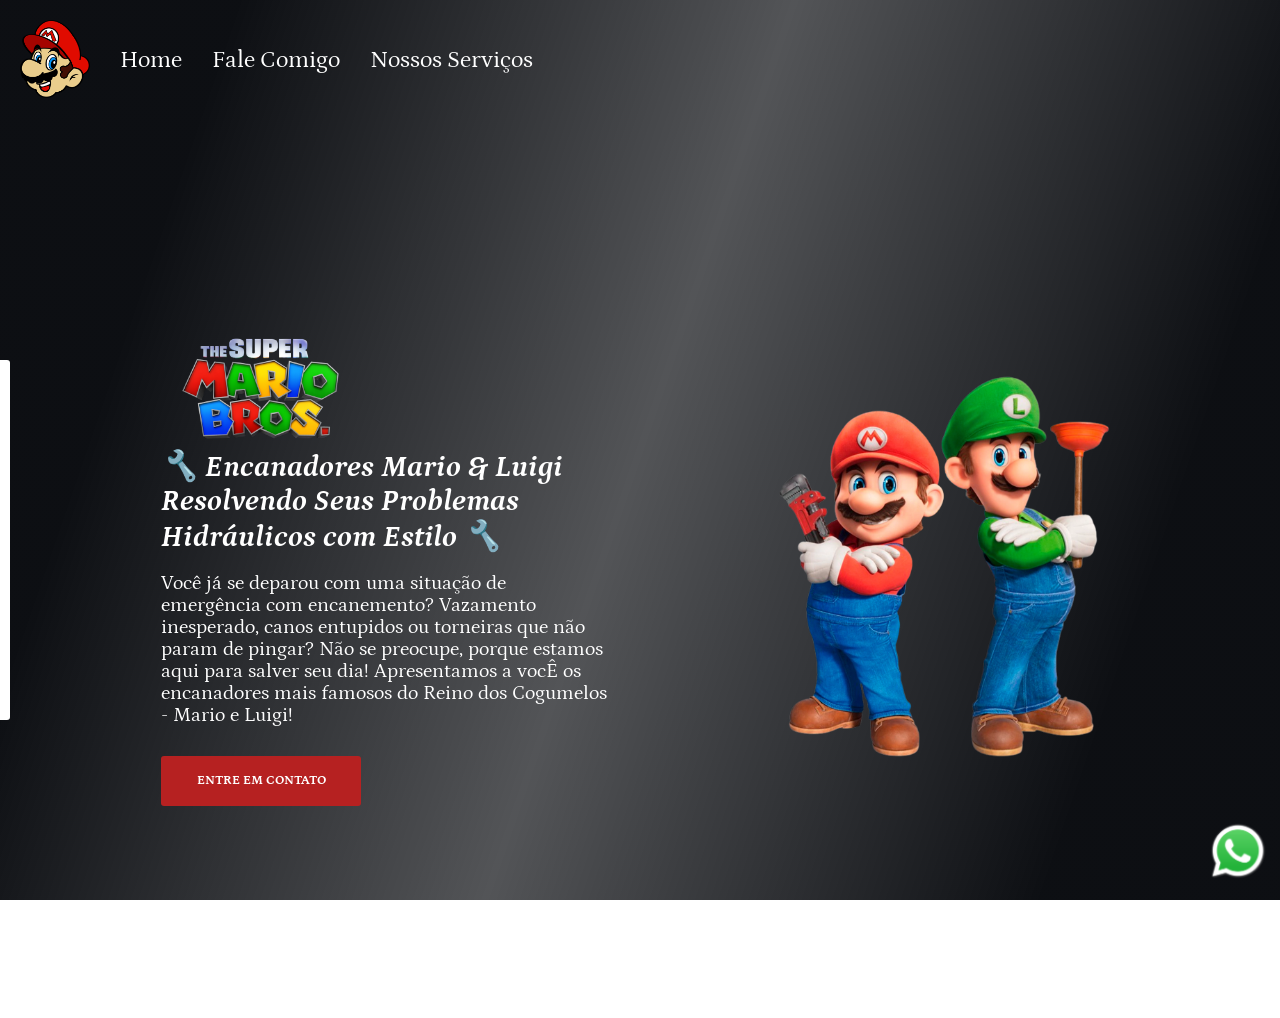
<file: 7dias1.000,00/index.html>
<!DOCTYPE html>
<html lang="pt-br">

<head>
    <meta charset="UTF-8">
    <meta name="viewport" content="width=device-width, initial-scale=1.0">
    <link rel="stylesheet" href="styles.css">
    <link rel="preconnect" href="https://fonts.googleapis.com">
    <link rel="preconnect" href="https://fonts.gstatic.com" crossorigin>
    <link
        href="https://fonts.googleapis.com/css2?family=Inter:ital,opsz,wght@0,14..32,100..900;1,14..32,100..900&family=Montserrat:ital,wght@0,100..900;1,100..900&family=Petrona:ital,wght@0,100..900;1,100..900&family=Roboto:ital,wght@0,100..900;1,100..900&display=swap"
        rel="stylesheet">
    <title>site7dias</title>
</head>

<body>
    <div class="cabecalho">
        <img src="./imagem/logo-cabeca.png" alt="cabeca-mario">
        <a href="">Home</a>
        <a href="">Fale Comigo</a>
        <a href="./servico.html">Nossos Serviços</a>
    </div>
    <div class="caixa-principal">

        <div class="div1">
            <img src="./imagem/logo.png" alt="logo-mario" / class="logo-mario">

            <h1 class="primeiro-paragrafo">
                🔧 Encanadores Mario & Luigi 
                
                Resolvendo Seus Problemas Hidráulicos com Estilo 🔧
            </h1>
            <br>    
            <p class="texto-principal">
                Você já se deparou com uma situação de emergência com encanemento? Vazamento inesperado, canos
                entupidos ou torneiras que não param de pingar? Não se preocupe, porque estamos aqui para salver seu
                dia!
                Apresentamos a vocÊ os encanadores mais famosos do Reino dos Cogumelos - Mario e Luigi!
            </p>
            <button onclick=" mostraform()">
                ENTRE EM CONTATO
            </button>

        </div>
        <div class="div2">

            <img src="./imagem/MARIO E LUIGI.png" alt="Mario-luigi" class="Mario-luigi" />
        </div>
    </div>

    <div class="caixa-video">
        <video src="./video.mp4" autoplay loop muted>
        </video>
        <div class="mascara-video">

        </div>

    </div>

    <div class="caixa-link-whatsapp">
        <a href="https://wa.me/5511983020149" class="linkwhatsapp">
            <img src="./imagem/whatsapp.png" alt="" />
        </a>
    </div>
    <form 
    class="formulario"
      action="https://formcarry.com/s/2HEvYVpyFQz"
  method="POST"
  enctype="multipart/form-data"
    >
        <input  placeholder="Nome" type="text" name="nome"/>
        <input placeholder="Email" type="email" name=" email"/>
        <textarea placeholder="Digite seu Problema" name="problema"></textarea>
        <button type="submit">Pedir Orçamento</button>
    </form>
    <div class="mascara-formulario" onclick="esconderform()"></div>

</body>
<script src="script.js"></script>
</html>
</file>
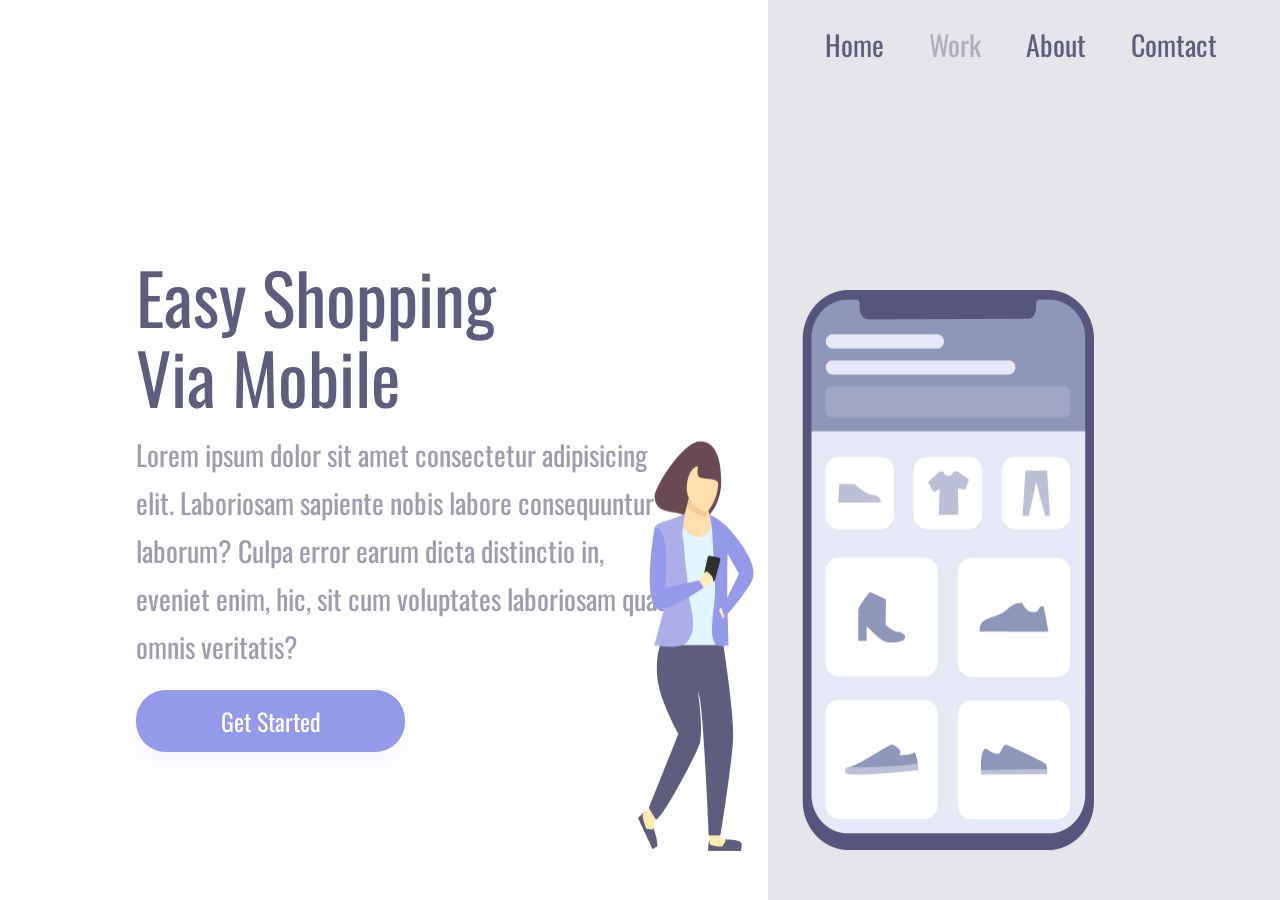
<file: Projeto Easy Shopping Via Mobile/index.html>
<!DOCTYPE html>
<html lang="en">

<head>
    <meta charset="UTF-8">
    <meta name="viewport" content="width=device-width, initial-scale=1.0">
    <link rel="stylesheet" href="styles.css">
    <link rel="preconnect" href="https://fonts.googleapis.com">
    <link rel="preconnect" href="https://fonts.gstatic.com" crossorigin>
    <link href="https://fonts.googleapis.com/css2?family=Oswald:wght@200..700&display=swap" rel="stylesheet">
    <title>Easy Shopping</title>
</head>

<body>
    <div class="wrapper">
        <section class="div-left">
            <h1>
                Easy Shopping Via Mobile
            </h1>
            <p>
                Lorem ipsum dolor sit amet consectetur adipisicing elit. Laboriosam sapiente nobis labore consequuntur
                laborum? Culpa error earum dicta distinctio in, eveniet enim, hic, sit cum voluptates laboriosam quas
                omnis
                veritatis?
            </p>
            <button>Get Started</button>
        </section>
        <section class="div-right">
            <header>
                <a href="">Home</a>
                <a href="">Work</a>
                <a href="">About</a>
                <a href="">Comtact</a>
            </header>
            <img src="./Easy Shopping.png" alt="image">
        </section>
    </div>
</body>

</html>
</file>
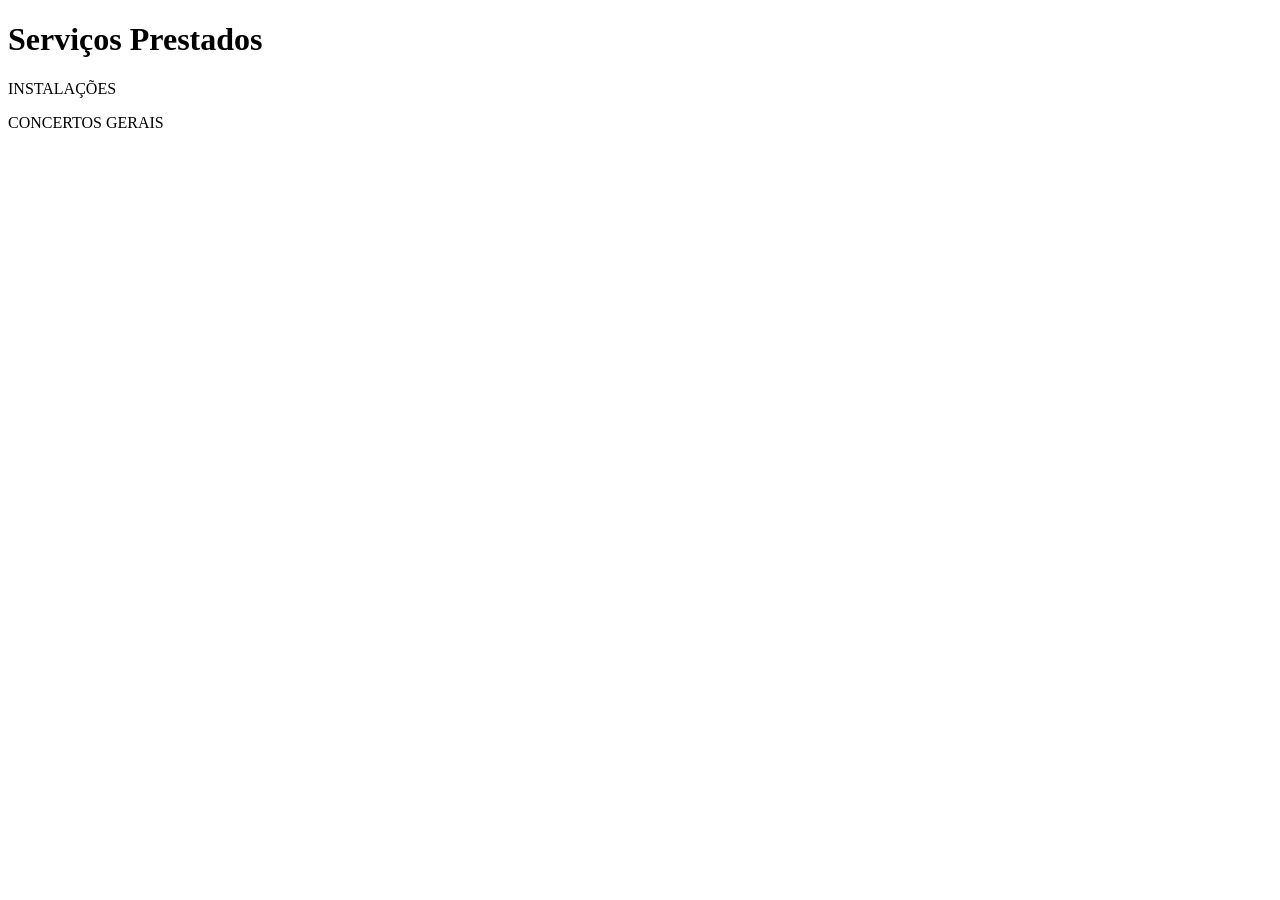
<file: 7dias1.000,00/servico.html>
<!DOCTYPE html>
<html lang="en">
<head>
    <meta charset="UTF-8">
    <meta name="viewport" content="width=, initial-scale=1.0">
    <title>Serviços</title>
</head>
<body>
    <h1>
        Serviços Prestados
    </h1>
    <p>
        INSTALAÇÕES
    </p>
    <P>
        CONCERTOS GERAIS
    </P>
</body>
</html>
</file>
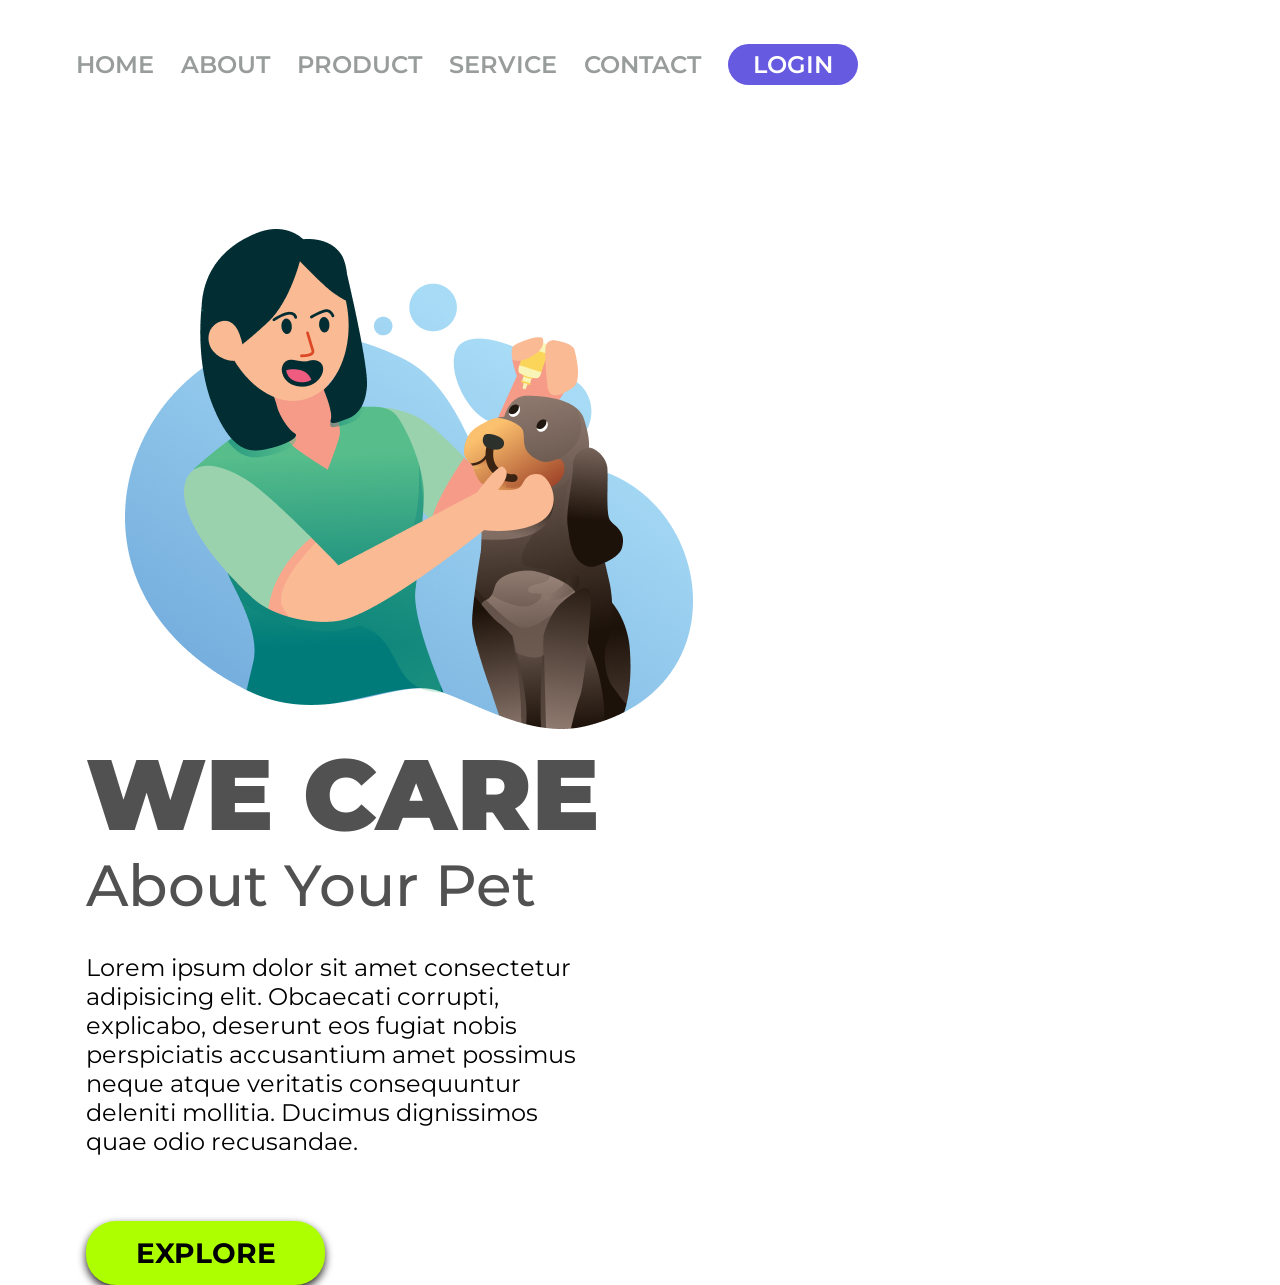
<file: Projeto Wecare/indes,.html>
<!DOCTYPE html>
<html lang="en">

<head>
    <meta charset="UTF-8">
    <meta name="viewport" content="width=device-width, initial-scale=1.0">
    <link rel="stylesheet" href="styles.css">
    <link rel="preconnect" href="https://fonts.googleapis.com">
    <link rel="preconnect" href="https://fonts.gstatic.com" crossorigin>
    <link href="https://fonts.googleapis.com/css2?family=Montserrat:ital,wght@0,100..900;1,100..900&display=swap"
        rel="stylesheet">
    <title>WECARE</title>
</head>

<body>
    <header>
        <a class="link-hearder" href="">HOME</a>
        <a class="link-hearder" href="">ABOUT</a>
        <a class="link-hearder" href="">PRODUCT</a>
        <a class="link-hearder" href="">SERVICE</a>
        <a class="link-hearder" href="">CONTACT</a>
        <button class="botao-header">LOGIN</button>
    </header>
    <main>
        <img src="./Wecare projeto.png" alt="WE-CARE" class="logo-img"></img>
        <section>
            <h1> WE CARE</h1>
            <h2> About Your Pet</h2>
            <p>Lorem ipsum dolor sit amet consectetur adipisicing elit. Obcaecati corrupti, explicabo, deserunt eos fugiat nobis perspiciatis accusantium amet possimus neque atque veritatis consequuntur deleniti mollitia. Ducimus dignissimos quae odio recusandae.</p>

            <button class="botao-main">EXPLORE</button>
        </section>
        
    </main>
</body>

</html>
</file>
<file: 7dias1.000,00/styles.css>
* {
    margin: 0%;
    padding: 0%;
    box-sizing: border-box;
    font-family: "Petrona", sans-serif;

}

.logo-mario {
    width: 200px;
}


button {
    background-color: rgb(182, 33, 33);
    color: white;
    width: 200px;
    height: 50px;
    border-radius: 3px;
    border: none;
    font-weight: bold;
    text-transform: uppercase;
    cursor: pointer;
    margin-top: 30px;
}

.Mario-luigi {
    height: 400px;

}

.div1 {
    width: 40%;


}

.div2 {}

body {

    height: 100vh;

}

.caixa-principal {
    display: flex;
    align-items: center;
    justify-content: space-around;
    padding: 80px;
    height: 100vh;
}

.caixa-video {
    position: fixed;
    top: 0;
    z-index: -1;
}

video {
    min-width: 100vw;
    min-height: 100vh;

}

.mascara-video {
    background: linear-gradient(109deg,
            rgba(10, 12, 16, 0.99) 15%,
            rgba(10, 12, 16, 0.7) 50%,
            rgba(10, 12, 16, 0.99) 85%);
    width: 100%;
    height: 100%;
    position: fixed;
    top: 0;

}

.texto-principal {
    color: white;
    font-size: 20px;
}

.primeiro-paragrafo {
    color: white;
    font-size: 30px;
    font-style: italic;


}

.cabecalho {
    display: flex;
    align-items: center;
    gap: 30px;
    padding: 20px;
     


}

.cabecalho img {
    width: 70px;

}

.cabecalho a {
    color: white;
    font-size: 24px;
    cursor: pointer;
    text-decoration: none;
   
}

.cabecalho a:hover {
    color: rgb(182, 33, 33);
    transition: 0.4s ease-in-out;
}

.caixa-link-whatsapp {
    position: fixed;
    bottom: 15px;
    right: 12px;
    cursor: pointer;
}

.linkwhatsapp img {
    width: 60px;
}

form {
    background-color: white;
    position: fixed;
    top: 40%;
    left: -260px;
    display: flex;
    flex-direction: column;
    gap: 20px;
    padding: 20px;
    border-radius: 3px;
    width: 270px;
    z-index: 1;
    transition: 0.4s left ease-in-out;

}

form input {
    height: 40px;
    padding-left: 5px;
    border-radius: 5px;
    border: 1px solid;
    #gray;
    outline-color: #18d80f;

}

form textarea {
    padding-left: 5px;
    border-radius: 5px;
    border: 1px solid;
    #gray;
    outline-color: #18d80f;
    height: 100px;
}

.mascara-formulario {
    width: 100%;
    height: 100%;
    position: fixed;
    top: 0;
    background: linear-gradient(109deg, rgba(10, 12, 16, 0.99) 15%, rgba(10, 12, 16, 0.7) 50%, rgba(10, 12, 16, 0.99) 85%);
    visibility: hidden;
    transition: 0.4s visibility ease-in-out;

}
</file>
<file: Projeto Easy Shopping Via Mobile/styles.css>
* {
    margin: 0;
    padding: 0;
    box-sizing: border-box;
    font-family: "Oswald", sans-serif;
    font-weight: 400;
}

.wrapper {
    height: 100vh;
    width: 100vw;

}

.div-left {
    display: inline-block;
    width: 60%;
    margin-top: 20%;
    padding-left: 136px;
}

.div-right {
    display: inline-block;
    background-color: rgba(93, 93, 125, 0.16);
    height: 100vh;
    width: 40%;
    position: absolute;
}

h1 {
    font-size: 70px;
    width: 368px;
    height: 160px;
    line-height: 80px;
    color: #5D5D7D;
}

p {
    width: 540px;
    height: 244px;
    opacity: 60%;

    font-size: 28px;
    line-height: 48px;
    opacity: 60%;
    color: #5D5D7D;
    margin: 15px 0;
}

img {
    position: relative;
    top: 25%;
    right: 130px;
    width: 456px;
    height: 561px;


}

button {
    width: 269px;
    height: 62px;
    background: #9499EA;
    color: white;
    box-shadow: 0px 10px 24px 0px #9499EA19;
    border-radius: 30px;
    border: none;
    font-size: 24px;
    line-height: 36px;

    cursor: pointer;
}

button:hover {
    opacity: .8;

}

button:active {
    opacity: .5;
}

a {
    font-size: 28px;
    line-height: 41px;
    color: #5D5D7D;
    margin-right: 41px;
    text-decoration: none;
    position: sticky;
    top: 23px;
}

a:nth-child(2) {
    opacity: 0.4;
}

a:hover {
    opacity: 0.5;
}

a:active {
    opacity: 0.8;
}

header {
    margin: 24px 0 0 57px;
}

@media screen and (max-width:900px) {
    .div-left {
        width: 100%;
        height: 50%;
        padding: 0;
        margin: 0;
    }

    .div-right {
        display: block;
        height: auto;
        width: 100%;
        position: static;
        padding: 40px;

    }

    img {
        position: static;
        max-width: 90%;

    }

    header {
        display: none;
    }
    h1{
        width: auto;
        font-size: 36px;
        line-height: 52px;
        margin: 58px 50px 0 50px;
        text-align: center;
    }
    p{
        margin: 15px 40px;
        width: auto;
        text-align: center;
        font-size: 14px;
        font-weight: 24px;
    }
    button{
        margin: 0 auto;
        display: block;
    }



}
</file>
<file: Projeto Wecare/styles.css>
* {
    margin: 0;
    padding: 0;
    font-family: "Montserrat", sans-serif;
    box-sizing: border-box;
}

header {
    margin: 44px 0 144px 76px;

}

.link-hearder{
    font-weight: 600;
    font-size: 24px;
    line-height: 29px;
    color: #989D9C;
    cursor: pointer;
    margin-right: 23px;
    text-decoration: none;
}

.botao-header {
    width: 130px;
    height: 41px;
    background: #665AE1;
    opacity: 1;
    border-radius: 20.5px;
    border: none;
    font-weight: 600;
    font-size: 24px;
    line-height: 29px;
    color: white;
    cursor: pointer;
}

.logo-img {
    width: 568px;
    height: 500px;
    margin-left: 125px;
    display: inline-block;

}

section {
    display: inline-block;
    margin-left: 86px;

}

h1 {
    width: 513px;
    height: 87px;
    color: #515151;
    line-height: 122px;
    font-size: 100px;
    letter-spacing: 0%;
    font-weight: 900;


}

h2 {

    font-weight: 500;
    font-size: 58px;
    line-height: 71px;
    color: #515151;
    margin-top: 30px;
}

p {
    width: 515px;
    font-weight: 400;
    font-size: 24px;
    line-height: 29px;
    letter-spacing: 0%;
    margin-top: 32px;
    margin-bottom: 65px;
}

.botao-main {
    width: 239px;
    height: 64px;
    border-radius: 30px;
    background: #adff00;
    border: none;
    cursor: pointer;
    filter: drop-shadow(0px 4px 4px #272222);
    font-size: 28px;
    font-weight: 700;
    color: #000000;
    line-height: 34px;
}
.botao-main:hover{
    opacity: .8;
}
.botao-main:active{
    opacity: .5;
}

@media screen and (max-width:1000px){
    header{
        display: none;
    }
    p{
        display: none;
    }
    h1{
        text-align: center;
    }
    h2{
        text-align: center;
    }
    .logo-img{
        margin: 159px 22px 5px 30px;
    }
    .botao-main{
       margin: 0 auto;

    }
}
</file>
